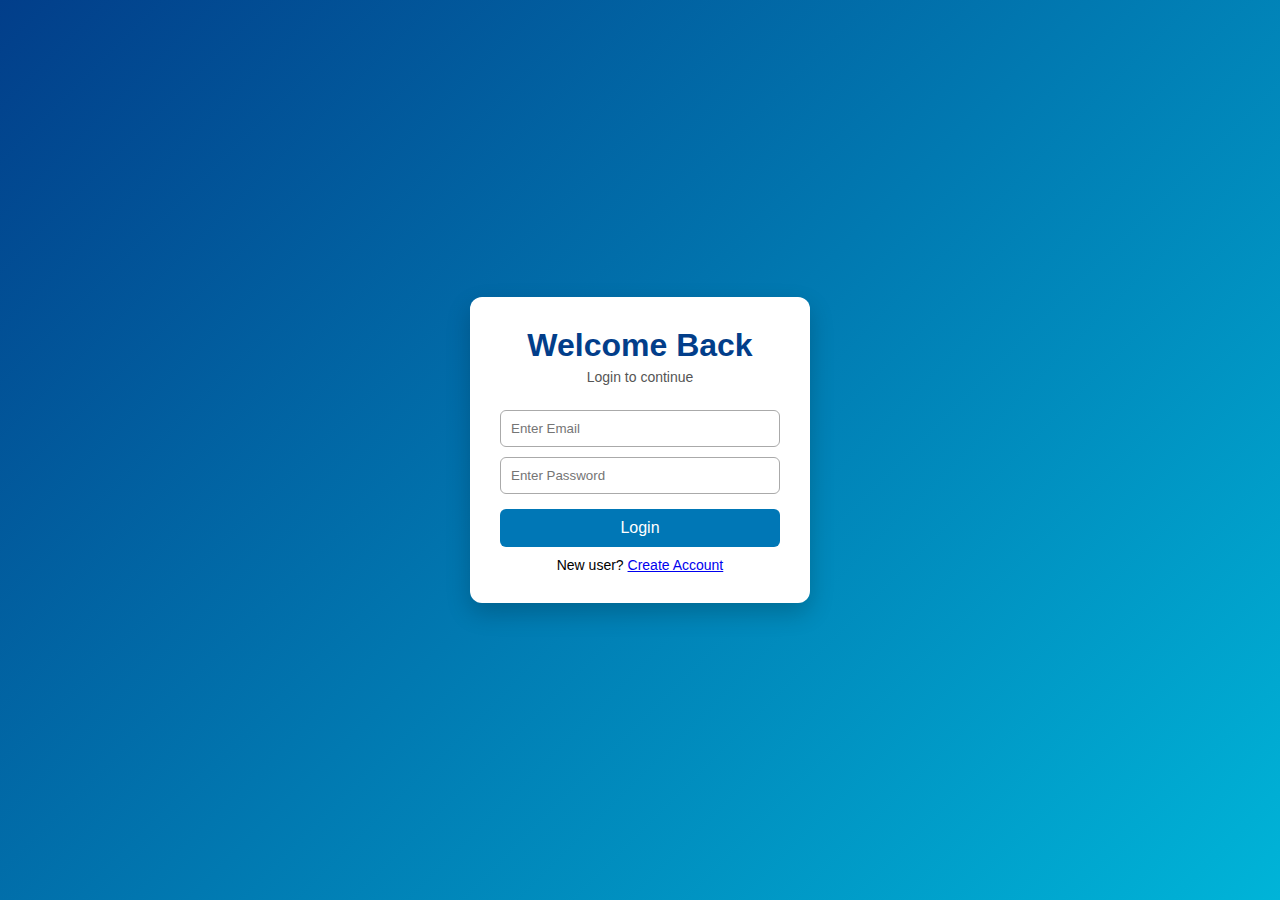
<file: index.html>
<!DOCTYPE html>
<html lang="en">

<head>
  <meta charset="UTF-8">
  <title>Login | User Portal</title>
  <link rel="stylesheet" href="./style.css">
</head>

<body>
  <div class="auth-container">
    <h1 class="title">Welcome Back</h1>
    <p class="subtitle">Login to continue</p>

    <form id="loginForm" class="auth-form">
      <input type="email" id="loginEmail" placeholder="Enter Email">
      <input type="password" id="loginPassword" placeholder="Enter Password">

      <button type="submit">Login</button>
      <p id="loginMsg" class="msg"></p>

      <p class="switch-text">
        New user?
        <a href="signup.html">Create Account</a>
      </p>
    </form>
  </div>

  <script src="./script.js"></script>
</body>

</html>
</file>
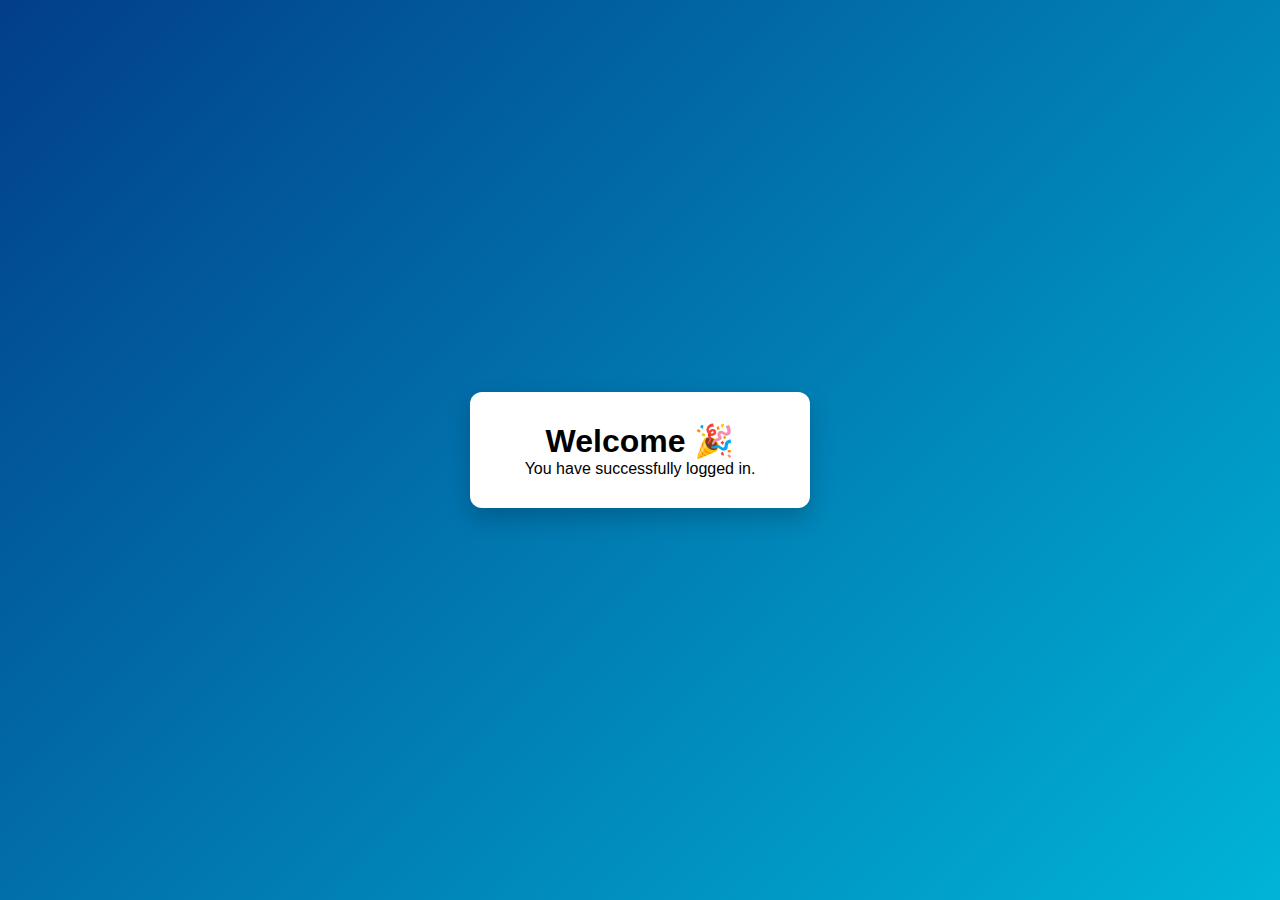
<file: dashboard.html>
<!DOCTYPE html>
<html>
<head>
<title>Dashboard</title>
<link rel="stylesheet" href="./style.css">
</head>

<body>
  <div class="auth-container">
    <h1>Welcome 🎉</h1>
    <p>You have successfully logged in.</p>
  </div>
</body>
</html>
</file>
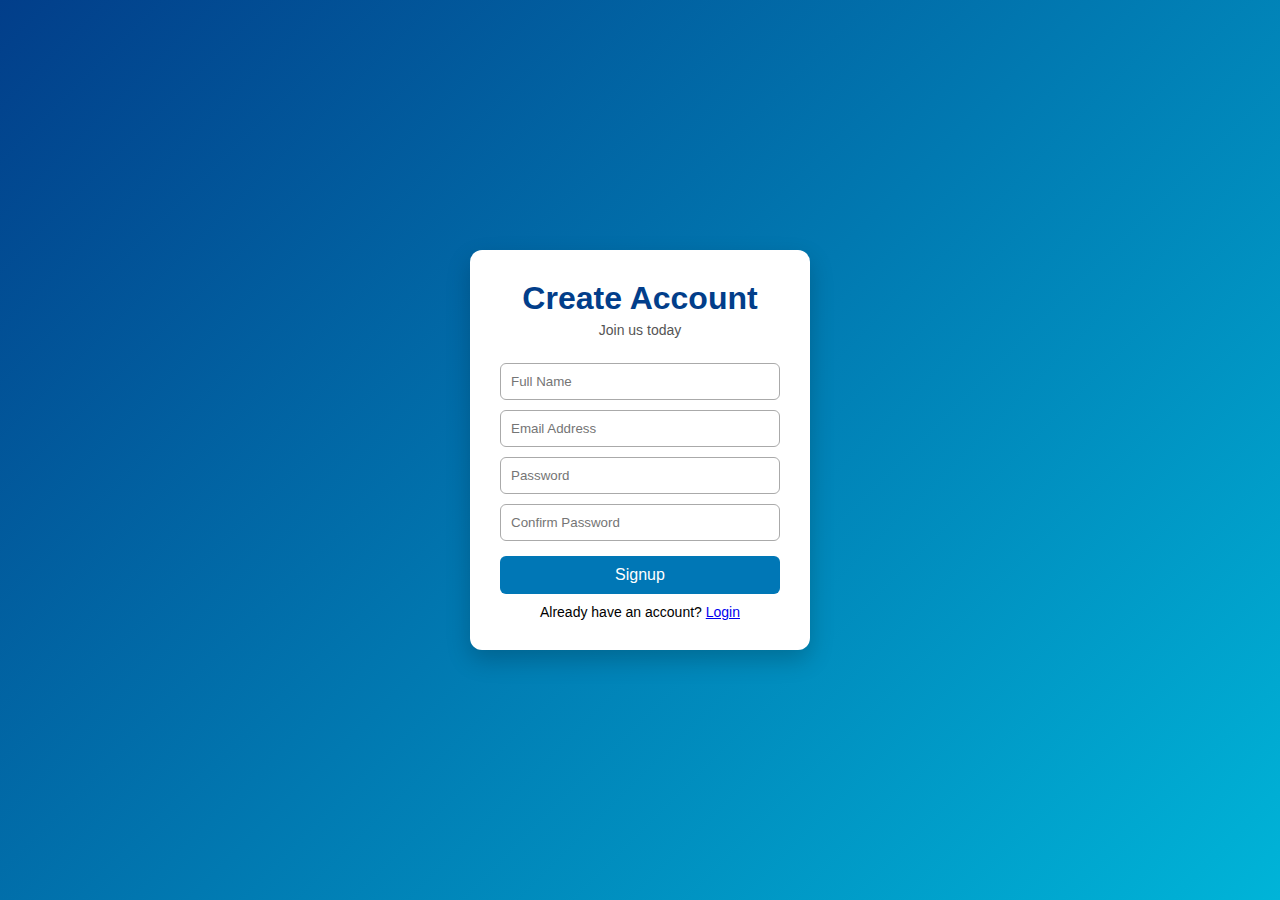
<file: signup.html>
<!DOCTYPE html>
<html lang="en">

<head>
  <meta charset="UTF-8">
  <title>Signup | User Portal</title>
  <link rel="stylesheet" href="./style.css">
</head>

<body>

  <div class="auth-container">
    <h1 class="title">Create Account</h1>
    <p class="subtitle">Join us today</p>

    <form id="signupForm" class="auth-form">

      <input type="text" id="name" placeholder="Full Name">
      <input type="email" id="signupEmail" placeholder="Email Address">
      <input type="password" id="signupPassword" placeholder="Password">
      <input type="password" id="confirmPassword" placeholder="Confirm Password">

      <button type="submit">Signup</button>

      <p id="signupMsg" class="msg"></p>

      <p class="switch-text">
        Already have an account?
        <a href="index.html">Login</a>
      </p>
    </form>
  </div>

  <script src="./script.js"></script>
</body>

</html>
</file>
<file: style.css>
*{
  margin:0;
  padding:0;
  box-sizing:border-box;
  font-family: "Segoe UI", sans-serif;
}

body{
  height:100vh;
  display:flex;
  justify-content:center;
  align-items:center;
  background:linear-gradient(135deg,#023e8a,#00b4d8);
}

.auth-container{
  width:340px;
  background:#fff;
  padding:30px;
  border-radius:12px;
  box-shadow:0 10px 25px rgba(0,0,0,0.2);
  text-align:center;
}

.title{
  margin-bottom:5px;
  color:#023e8a;
}

.subtitle{
  font-size:14px;
  color:#555;
  margin-bottom:15px;
}

.auth-form input{
  width:100%;
  padding:10px;
  margin-top:10px;
  border:1px solid #aaa;
  border-radius:6px;
  outline:none;
}

.auth-form input:focus{
  border:1px solid #023e8a;
}

button{
  width:100%;
  margin-top:15px;
  padding:10px;
  border:none;
  border-radius:6px;
  background:#0077b6;
  color:white;
  cursor:pointer;
  font-size:16px;
}

button:hover{
  background:#023e8a;
}

.switch-text{
  margin-top:10px;
  font-size:14px;
}

.msg{
  margin-top:10px;
  font-size:14px;
  color:red;
}
</file>
